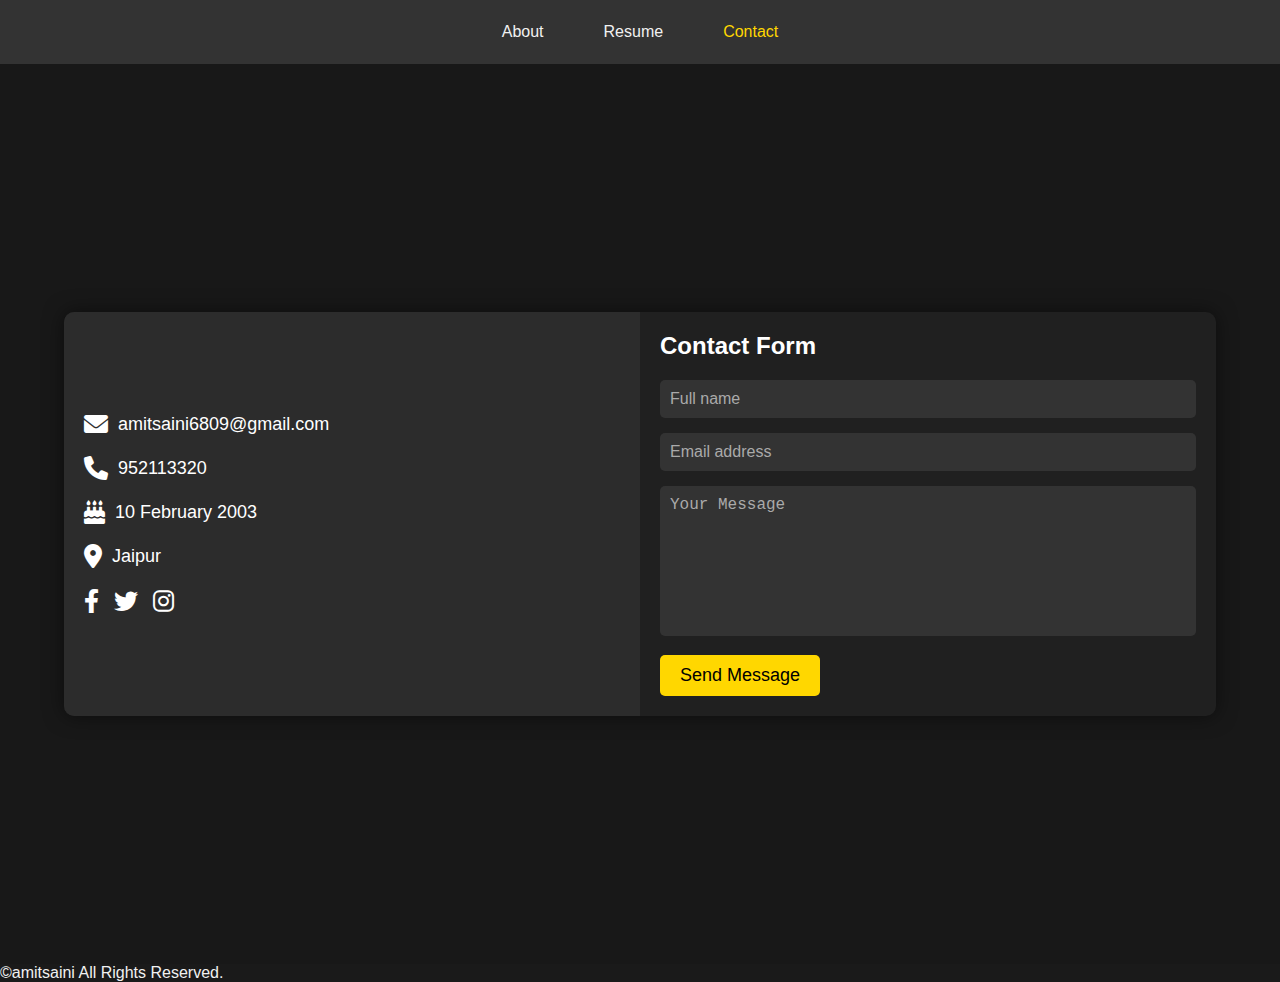
<file: contact.html>
<!DOCTYPE html>
<html lang="en">
<head>
    <meta charset="UTF-8">
    <meta name="viewport" content="width=device-width, initial-scale=1.0">
    <title>Contact Us</title>
    <link rel="stylesheet" href="style.css">
    <link rel="stylesheet" href="contact.css">
    <link rel="stylesheet" href="https://cdnjs.cloudflare.com/ajax/libs/font-awesome/6.0.0-beta3/css/all.min.css">
</head>
<body>
    <header>
        <nav>
            <ul>
                <li><a href="/index.html">About</a></li>
                <li><a href="/resume.html" >Resume</a></li>
                <!-- <li><a href="/portfolio.html" >Portfolio</a></li> -->
                <!-- <li><a href="/blog.html">Blog</a></li> -->
                <li><a href="/contact.html" class="active" > Contact</a></li>
            </ul>
        </nav>
    </header>
    <div class="body">

    <div class="container">
        <div class="contact-info">
            <div class="info-item">
                <i class="fas fa-envelope"></i>
                <p>amitsaini6809@gmail.com</p>
            </div>
            <div class="info-item">
                <i class="fas fa-phone"></i>
                <p>952113320</p>
            </div>
            <div class="info-item">
                <i class="fas fa-birthday-cake"></i>
                <p>10 February 2003</p>
            </div>
            <div class="info-item">
                <i class="fas fa-map-marker-alt"></i>
                <p> Jaipur</p>
            </div>
            <div class="social-media">
                <a href="#"><i class="fab fa-facebook-f"></i></a>
                <a href="#"><i class="fab fa-twitter"></i></a>
                <a href="#"><i class="fab fa-instagram"></i></a>
            </div>
        </div>
        <div class="contact-form">
            <form action="#" method="post">
                <h2>Contact Form</h2>
                <div class="form-group">
                    <input type="text" name="name" placeholder="Full name" required>
                </div>
                <div class="form-group">
                    <input type="email" name="email" placeholder="Email address" required>
                </div>
                <div class="form-group">
                    <textarea name="message" placeholder="Your Message" required></textarea>
                </div>
                <button type="submit">Send Message</button>
            </form>
        </div>
    </div>
</div>
    
</body>
<footer>
    <p>©amitsaini All Rights Reserved.</p>
  </footer>
</html>
</file>
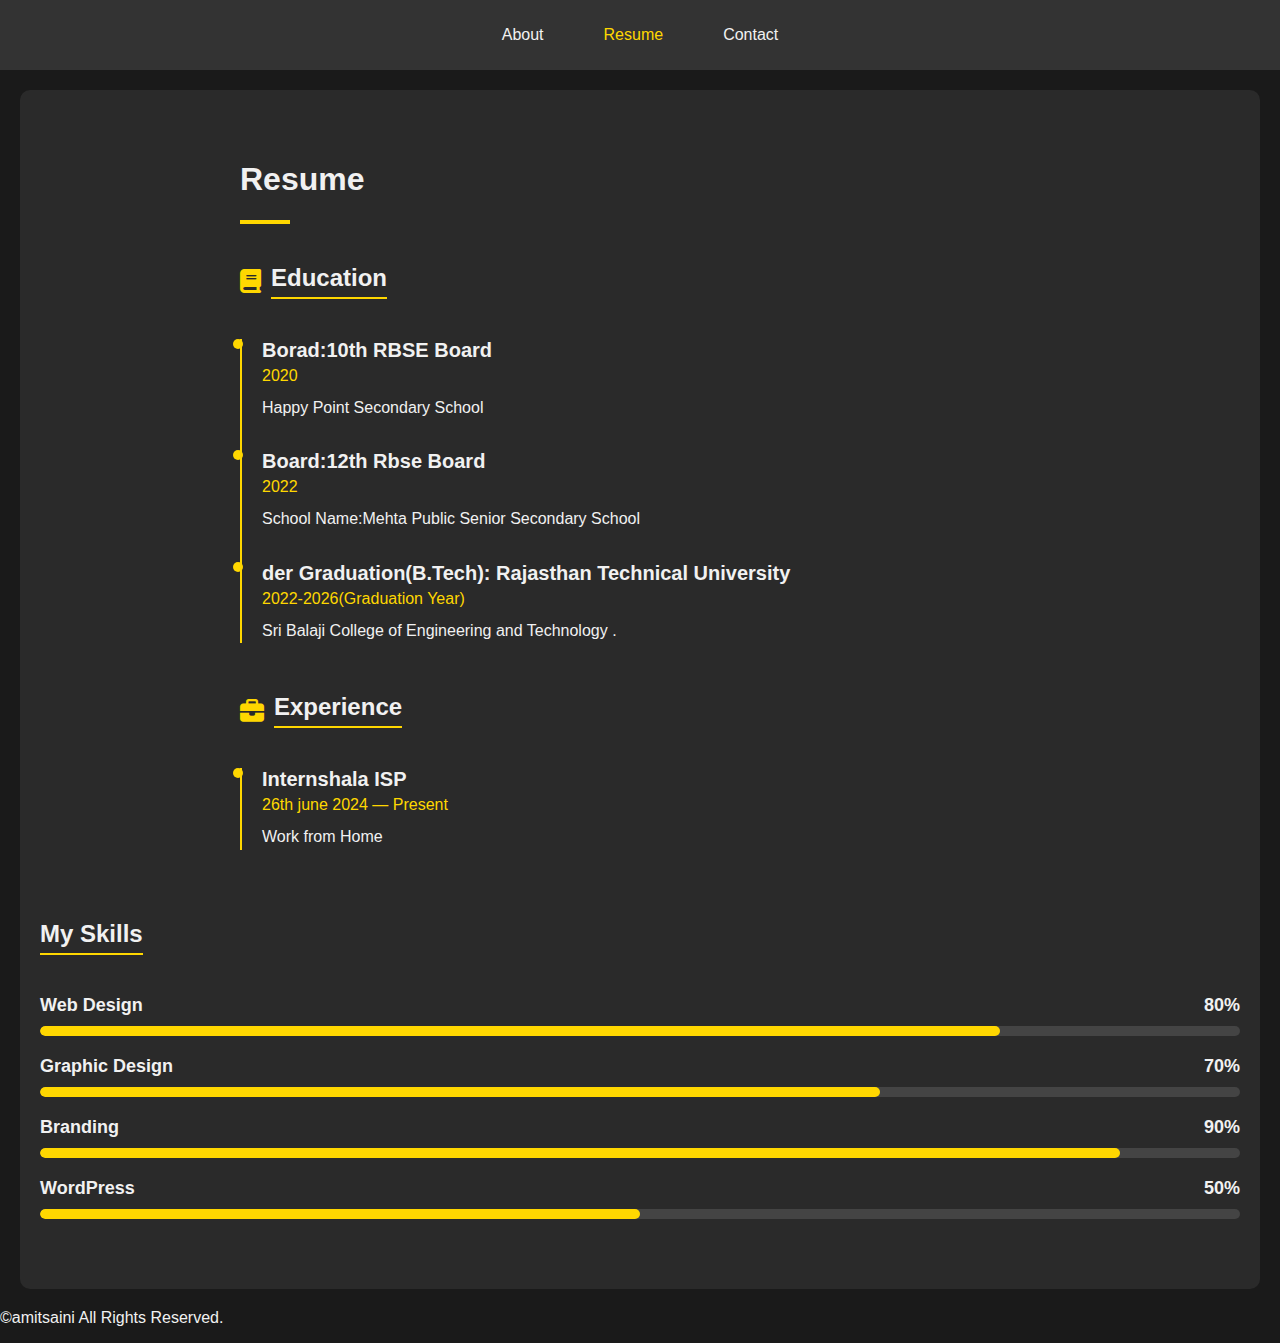
<file: resume.html>
<!DOCTYPE html>
<html lang="en">
<head>
    <meta charset="UTF-8">
    <meta name="viewport" content="width=device-width, initial-scale=1.0">
    <title>Resume</title>
    <link rel="stylesheet" href="style.css">
    <link rel="stylesheet" href="https://cdnjs.cloudflare.com/ajax/libs/font-awesome/6.5.2/css/all.min.css">
</head>

<body>
    
  <header>
    <nav>
        <ul>
            <li><a href="/index.html">About</a></li>
            <li><a href="/resume.html" class="active">Resume</a></li>
            <!-- <li><a href="/portfolio.html">Portfolio</a></li> -->
            <!-- <li><a href="/blog.html">Blog</a></li> -->
            <li><a href="/contact.html">Contact</a></li>
        </ul>
    </nav>
  </header>

 

    <section class="resume-section">
      <div class="resume-content">
        <div class="education">
          <h1>Resume</h1>
          <div class="underline"></div>
          <div class="section-title">
            <i class="fas fa-book"></i>
            <h2>Education</h2>
          </div>
          <div class="timeline">
            <div class="timeline-item">
              <h3>Borad:10th RBSE Board  </h3>
              <span>2020 </span>
              <p>Happy Point Secondary School </p>
            </div>
            <div class="timeline-item">
              <h3>Board:12th Rbse Board </h3>
              <span>2022</span>
              <p>School Name:Mehta Public Senior Secondary School</p>
            </div>
            <div class="timeline-item">
              <h3>der Graduation(B.Tech): Rajasthan Technical University </h3>
                        <span>2022-2026(Graduation Year)</span>
                        <p> Sri Balaji College of Engineering and Technology .</p>
                    </div>
                  </div>
                </div>
                
                <div class="experience">
                  <div class="section-title">
                    <i class="fas fa-briefcase"></i>
                    <h2>Experience</h2>
                  </div>
                  <div class="timeline">
                    <div class="timeline-item">
                      <h3>Internshala ISP</h3>
                      <span>26th june 2024 — Present</span>
                      <p>Work from Home </p>
                    </div>
                    <!-- Add more experience items here -->
                  </div>
            </div>
        </div>
        
        <div class="skills">
          <div class="section-title">
            <h2>My Skills</h2>
          </div>
          <div class="skill-bars">
            <div class="skill-bar">
              <h3>Web Design <span>80%</span></h3>
              <div class="progress">
                <div class="progress-bar" style="width: 80%;"></div>
              </div>
            </div>
            <div class="skill-bar">
              <h3>Graphic Design <span>70%</span></h3>
                  <div class="progress">
                    <div class="progress-bar" style="width: 70%;"></div>
                  </div>
                </div>
                <div class="skill-bar">
                  <h3>Branding <span>90%</span></h3>
                  <div class="progress">
                    <div class="progress-bar" style="width: 90%;"></div>
                  </div>
                </div>
                <div class="skill-bar">
                  <h3>WordPress <span>50%</span></h3>
                  <div class="progress">
                    <div class="progress-bar" style="width: 50%;"></div>
                  </div>
                </div>
              </div>
      </div>
      
    </section>
    
    <footer>
        <p>©amitsaini  All Rights Reserved.</p>
      </footer>
    
</body>
</html>
</file>
<file: style.css>
body {
    margin: 0;
    font-family: 'Arial', sans-serif;
    background-color: #1a1a1a;
    color: #f1f1f1;
}

header {
    background-color: #333;
    padding: 10px 0;
}

nav ul {
    list-style: none;
    display: flex;
    justify-content: center;
    padding: 0;
}

nav ul li {
    margin: 0 15px;
}

nav ul li a {
    text-decoration: none;
    color: #f1f1f1;
    padding: 8px 15px;
    transition: color 0.3s;
}

nav ul li a.active,
nav ul li a:hover {
    color: #ffd700;
}

.main-content {
    display: flex;
    justify-content: space-around;
    padding: 50px 20px;
    border: 1px solid #333;
    background-color: #2a2a2a;
    margin: 20px;
    border-radius: 10px;
}

.profile {
    text-align: center;
    padding: 20px;
    background-color: #1a1a1a;
    border-radius: 10px;
}

.profile img {
    width: 150px;
    border-radius: 50%;
    margin-bottom: 20px;
}

.profile h2 {
    font-size: 24px;
    margin-bottom: 5px;
}

.profile .title {
    background-color: #333;
    padding: 5px 10px;
    border-radius: 5px;
    display: inline-block;
    margin-bottom: 20px;
}

.about {
    max-width: 600px;
    padding: 20px;
}

.about h1 {
    font-size: 36px;
    margin-bottom: 10px;
}

.underline {
    width: 50px;
    height: 4px;
    background-color: #ffd700;
    margin-bottom: 20px;
}

.about p {
    line-height: 1.6;
    margin-bottom: 20px;
}

/* 
.service{
    height: 500px;
    width: auto;
    /* background-color: #1a1a1a 
    border: 2px solid red;
    
}
 .header {
    /* background-color: rebeccapurple; 
    color: white;
    font-family: 'Arial', sans-serif;
    /* margin: 10px; 
    padding: 10px 10px 10px 10px ;
}

.service-item{
    border:  2px solid red;
    display: flex;
    justify-content: center;
    align-items: center;
}
.service-item .left{
    height: 200px;
    width: 50%;
    border:  2px solid red;
    display: flex;
    justify-content: center;
    /* align-items: center; 

}
.service-item .right{
    height: 200px;
    width: 50%;
    border:  2px solid red;
    display: flex;
    justify-content: center;
    /* align-items: center; 
}

.service-logo{
    height: 20px;
    width: 20px;
    background-
} */


/* 

.service { margin-bottom: 35px; }

.service-title { margin-bottom: 20px; }

.service-list {
  display: grid;
  grid-template-columns: 1fr;
  gap: 20px;
  display: flex;
  justify-content: center;
  align-items: center;
}

.service-item {
    position: relative;
    background:  #333;
    padding: 20px;
    border-radius: 14px;
    box-shadow: var(--shadow-2);
    z-index: 1;
   
    width: 382px;
    display: flex;
    justify-content: center;
    align-items: center;
    cursor: pointer;
}

.service-item:hover{
    position: relative;
    background:  #333;
    padding: 20px;
    border-radius: 14px;
    box-shadow: var(--shadow-2);
    z-index: 1;
  
    width: 382px;
    display: flex;
    justify-content: center;
    align-items: center;
    cursor: pointer;
    border: 1px solid white;
}
.service-item::before {
  content: "";
  position: absolute;
  inset: 1px;
  background: var(--bg-gradient-jet);
  border-radius: inherit;
  z-index: -1;
}

.service-icon-box { margin-bottom: 10px; }

.service-icon-box img { margin: auto; }

.service-content-box { text-align: center; }

.service-item-title { margin-bottom: 7px; }

.service-item-text {
  color: var(--light-gray);
  font-size: var(--fs-6);
  font-weight: var(--fw-3);
  line-height: 1.6;
}

.upper{
    margin-right: 20px;
} */


/* What I'm Doing Section */
.what-i-do {
    margin-top: 50px;
}

.section-title {
    margin-bottom: 20px;
}

.section-title h2 {
    font-size: 24px;
    font-weight: bold;
    border-bottom: 2px solid #ffd700;
    display: inline-block;
    padding-bottom: 5px;
}

.services {
    display: grid;
    grid-template-columns: 1fr 1fr;
    gap: 20px;
    margin-top: 20px;
}

.service {
    background-color: #222;
    padding: 20px;
    border-radius: 10px;
    text-align: center;
    transition: transform 0.3s;
}

.service:hover {
    transform: translateY(-10px);
}

.service i {
    font-size: 40px;
    color: #ffd700;
    margin-bottom: 10px;
}

.service h3 {
    font-size: 20px;
    margin-bottom: 10px;
}

.service p {
    font-size: 16px;
}

@media (max-width: 768px) {
    .services {
        grid-template-columns: 1fr;
    }
    .about{
        font-size: 5px;
    }
    .about h1{
        /* color: #ffd700; */
        font-size: medium;
    }
    .profile{
        /* border: 2px solid red; */
        width: 40%;
    }
    .profile img {
        width: 119px;
        border-radius: 50%;
        margin-bottom: 20px;
    }
}



/* resume */

/* Existing styles */

.resume-section {
    padding: 50px 20px;
    background-color: #2a2a2a;
    color: #f1f1f1;
    margin: 20px;
    border-radius: 10px;
}

.resume-content {
    max-width: 800px;
    margin: 0 auto;
}

.section-title {
    display: flex;
    align-items: center;
    margin-bottom: 20px;
}

.section-title i {
    font-size: 24px;
    color: #ffd700;
    margin-right: 10px;
}

.timeline {
    border-left: 2px solid #ffd700;
    padding-left: 20px;
}

.timeline-item {
    margin-bottom: 30px;
    position: relative;
}

.timeline-item h3 {
    font-size: 20px;
    margin-bottom: 5px;
}

.timeline-item span {
    color: #ffd700;
    display: block;
    margin-bottom: 10px;
}

.timeline-item p {
    margin: 0;
    line-height: 1.6;
}

.timeline-item::before {
    content: '';
    width: 10px;
    height: 10px;
    background-color: #ffd700;
    border-radius: 50%;
    position: absolute;
    left: -29px;
    top: 0;
}


/* Skills Section */
.skills {
    margin-top: 50px;
}

.section-title {
    margin-bottom: 20px;
}

.section-title h2 {
    font-size: 24px;
    font-weight: bold;
    border-bottom: 2px solid #ffd700;
    display: inline-block;
    padding-bottom: 5px;
}

.skill-bars {
    margin-top: 20px;
}

.skill-bar {
    margin-bottom: 20px;
}

.skill-bar h3 {
    font-size: 18px;
    margin-bottom: 10px;
    display: flex;
    justify-content: space-between;
}

.progress {
    background-color: #444;
    border-radius: 5px;
    overflow: hidden;
}

.progress-bar {
    height: 10px;
    background-color: #ffd700;
    border-radius: 5px;
}
</file>
<file: contact.css>
* {
    margin: 0;
    padding: 0;
    box-sizing: border-box;
}

header {
    background-color: #333;
    padding: 23px 0;
}
.body {
    font-family: 'Arial', sans-serif;
    background-color: #181818;
    color: #fff;
    display: flex;
    justify-content: center;
    align-items: center;
    height: 100vh;
}

.container {
    display: flex;
    flex-direction: row;
    width: 90%;
    max-width: 1200px;
    background-color: #202020;
    border-radius: 10px;
    overflow: hidden;
    box-shadow: 0 0 20px rgba(0, 0, 0, 0.5);
}

.contact-info, .contact-form {
    padding: 20px;
    width: 50%;
}

.contact-info {
    background-color: #2c2c2c;
    display: flex;
    flex-direction: column;
    justify-content: center;
}

.info-item {
    display: flex;
    align-items: center;
    margin-bottom: 20px;
}

.info-item i {
    font-size: 24px;
    margin-right: 10px;
}

.info-item p {
    font-size: 18px;
}

.social-media {
    display: flex;
    justify-content: flex-start;
}

.social-media a {
    color: #fff;
    font-size: 24px;
    margin-right: 15px;
    transition: color 0.3s;
}

.social-media a:hover {
    color: #ffd700;
}

.contact-form h2 {
    margin-bottom: 20px;
}

.form-group {
    margin-bottom: 15px;
}

.form-group input, .form-group textarea {
    width: 100%;
    padding: 10px;
    background-color: #333;
    border: none;
    border-radius: 5px;
    color: #fff;
    font-size: 16px;
}

.form-group input::placeholder, .form-group textarea::placeholder {
    color: #aaa;
}

.form-group textarea {
    height: 150px;
    resize: none;
}

button {
    background-color: #ffd700;
    border: none;
    padding: 10px 20px;
    border-radius: 5px;
    font-size: 18px;
    color: #000;
    cursor: pointer;
    transition: background-color 0.3s;
}

button:hover {
    background-color: #ffc107;
}

@media (max-width: 768px) {
    .container {
        flex-direction: column;
    }

    .contact-info, .contact-form {
        width: 100%;
    }
}
</file>
